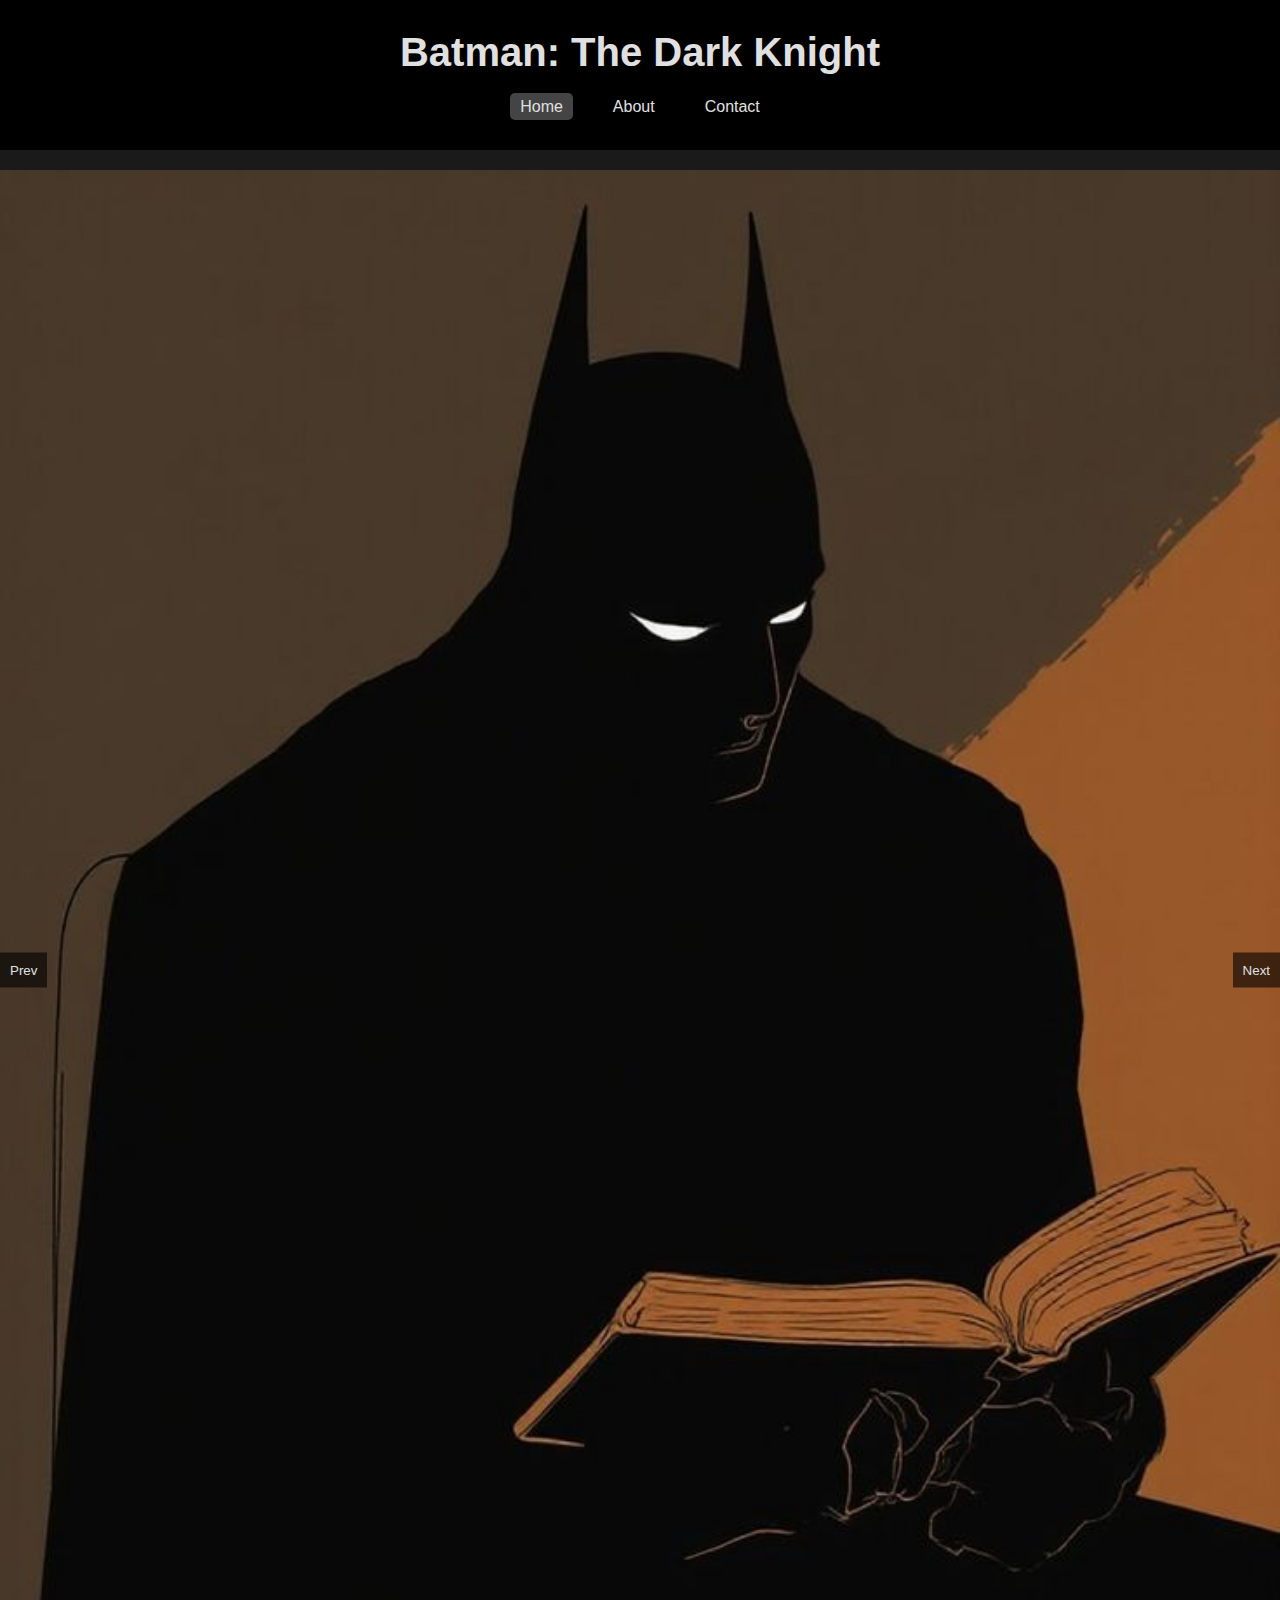
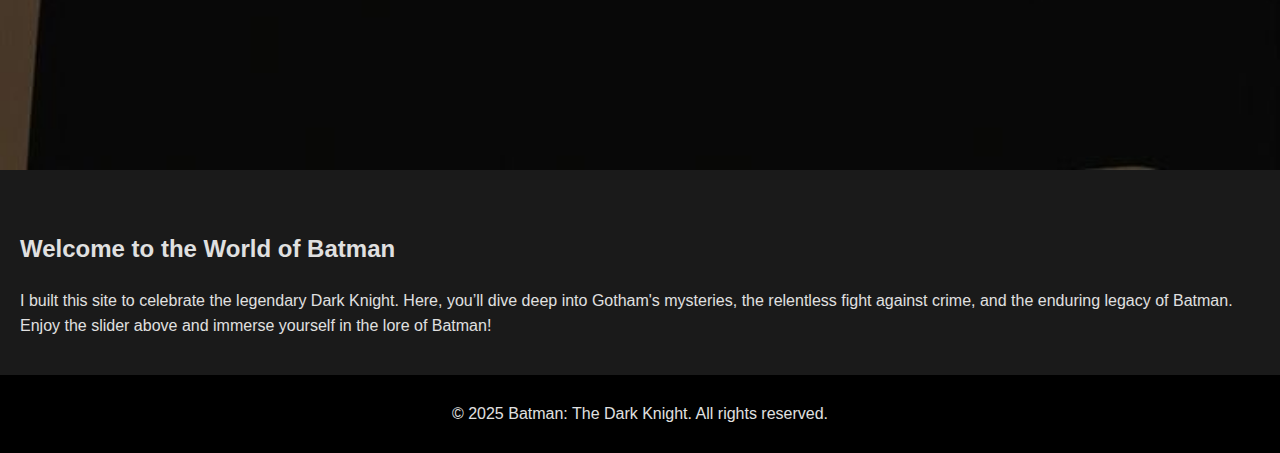
<file: index.html>
<!DOCTYPE html>
<html lang="en">
<head>
  <!-- I begin by defining the document type as HTML5 and setting the language to English -->
  <meta charset="UTF-8">
  <meta name="viewport" content="width=device-width, initial-scale=1.0">
  <!-- I change the title to reflect our Batman theme -->
  <title>Home - Batman: The Dark Knight</title>
  <!-- I include my external CSS file for styling -->
  <link rel="stylesheet" href="css/style.css">
</head>
<body>
  <!-- I set up a header that contains the site title and navigation menu -->
  <header>
    <h1>Batman: The Dark Knight</h1>
    <nav>
      <ul>
        <!-- I mark the Home link as active so you know which page you're on -->
        <li><a href="index.html" class="active">Home</a></li>
        <li><a href="about.html">About</a></li>
        <li><a href="contact.html">Contact</a></li>
      </ul>
    </nav>
  </header>

  <!-- I create an image slider showcasing three iconic images of Batman -->
  <section class="slider">
    <!-- Each image represents a different facet of Batman's persona -->
    <img src="images/batman1.jpg" alt="Batman in Action" class="slider-image active">
    <img src="images/batman2.jpg" alt="Batman on a Rooftop" class="slider-image">
    <img src="images/batman3.jpg" alt="Batman Investigating" class="slider-image">
    <!-- I add slider controls for manual navigation -->
    <div class="slider-controls">
      <button id="prev">Prev</button>
      <button id="next">Next</button>
    </div>
  </section>

  <!-- The main content of the home page introduces the Batman lore -->
  <main>
    <section>
      <h2>Welcome to the World of Batman</h2>
      <p>
        I built this site to celebrate the legendary Dark Knight. Here, you’ll dive deep into Gotham's mysteries, the relentless fight against crime, and the enduring legacy of Batman. Enjoy the slider above and immerse yourself in the lore of Batman!
      </p>
    </section>
  </main>

  <!-- I include a footer to complete the layout -->
  <footer>
    <p>&copy; 2025 Batman: The Dark Knight. All rights reserved.</p>
  </footer>

  <!-- I include my JavaScript file to power interactivity (slider and form validation) -->
  <script src="js/script.js"></script>
</body>
</html>
</file>
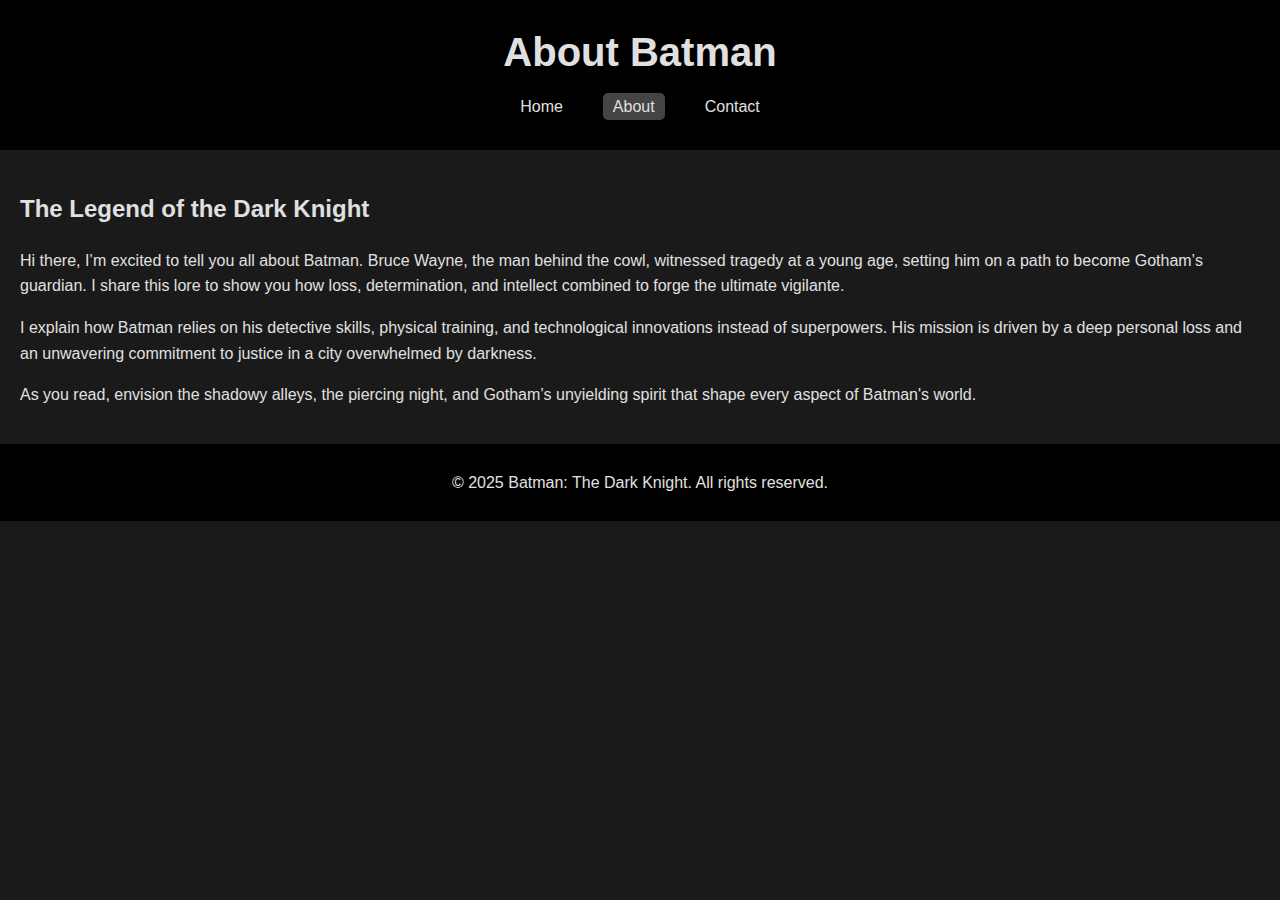
<file: about.html>
<!DOCTYPE html>
<html lang="en">
<head>
  <!-- I set up the document with the necessary meta tags and character encoding -->
  <meta charset="UTF-8">
  <meta name="viewport" content="width=device-width, initial-scale=1.0">
  <!-- I set an appropriate title to reflect that this page dives into Batman's story -->
  <title>About - Batman: The Dark Knight</title>
  <!-- I link to the same CSS stylesheet for consistency in styling -->
  <link rel="stylesheet" href="css/style.css">
</head>
<body>
  <!-- I set up the header; this time I mark the About link as active -->
  <header>
    <h1>About Batman</h1>
    <nav>
      <ul>
        <li><a href="index.html">Home</a></li>
        <li><a href="about.html" class="active">About</a></li>
        <li><a href="contact.html">Contact</a></li>
      </ul>
    </nav>
  </header>

  <!-- I use the main section to share Batman lore and background details -->
  <main>
    <section class="about-content">
      <h2>The Legend of the Dark Knight</h2>
      <p>
        Hi there, I’m excited to tell you all about Batman. Bruce Wayne, the man behind the cowl, witnessed tragedy at a young age, setting him on a path to become Gotham’s guardian. I share this lore to show you how loss, determination, and intellect combined to forge the ultimate vigilante.
      </p>
      <p>
        I explain how Batman relies on his detective skills, physical training, and technological innovations instead of superpowers. His mission is driven by a deep personal loss and an unwavering commitment to justice in a city overwhelmed by darkness.
      </p>
      <p>
        As you read, envision the shadowy alleys, the piercing night, and Gotham’s unyielding spirit that shape every aspect of Batman's world.
      </p>
    </section>
  </main>

  <!-- I add a footer to ensure every page has the same professional finish -->
  <footer>
    <p>&copy; 2025 Batman: The Dark Knight. All rights reserved.</p>
  </footer>

  <!-- I include the JavaScript file for any interactive needs -->
  <script src="js/script.js"></script>
</body>
</html>
</file>
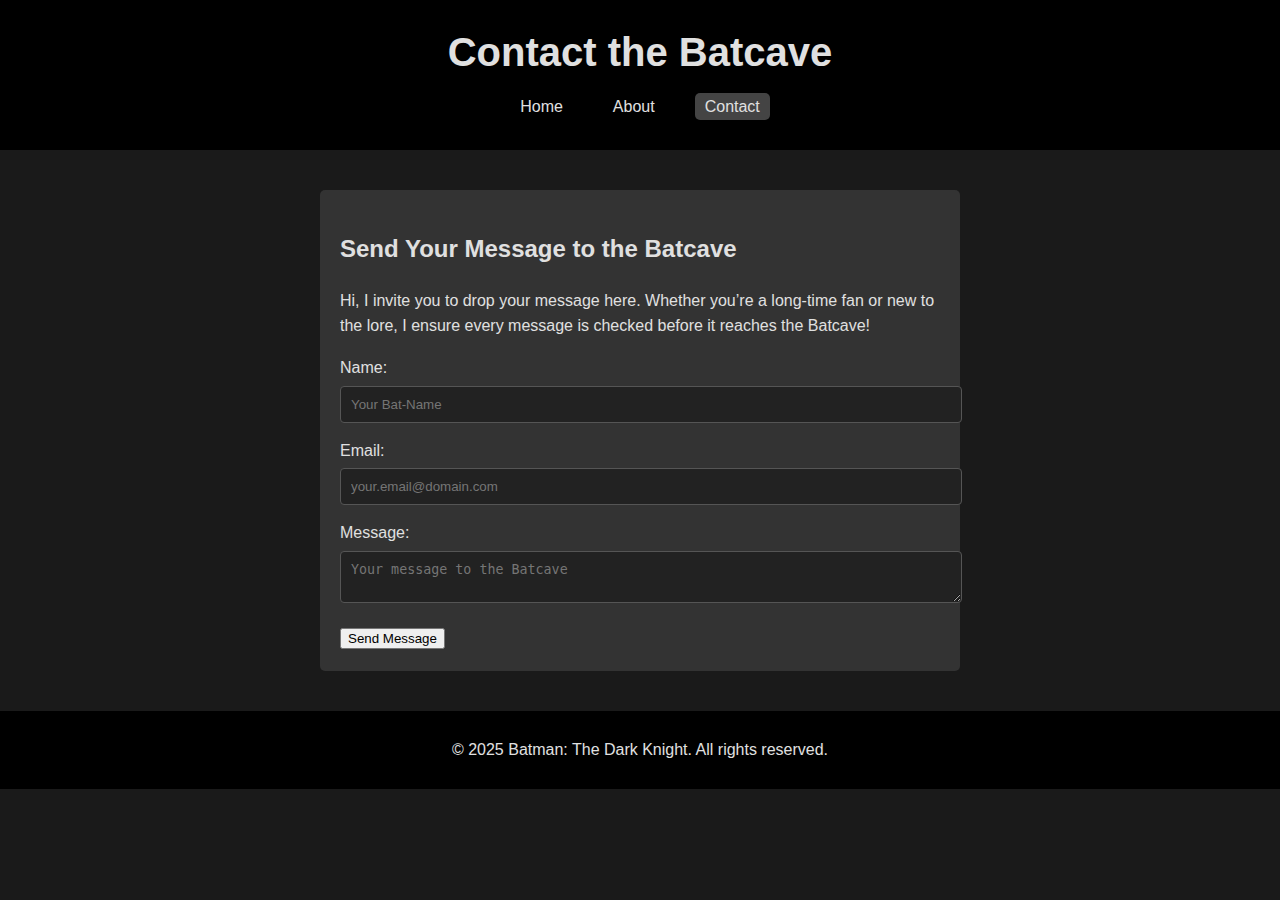
<file: contact.html>
<!DOCTYPE html>
<html lang="en">
<head>
  <!-- I declare the document type and set up the page's meta information -->
  <meta charset="UTF-8">
  <meta name="viewport" content="width=device-width, initial-scale=1.0">
  <!-- I title the page to invite users into the Batcave -->
  <title>Contact - Batman: The Dark Knight</title>
  <!-- I link to the shared CSS file for styling -->
  <link rel="stylesheet" href="css/style.css">
</head>
<body>
  <!-- I set up the header and navigation, marking Contact as the active page -->
  <header>
    <h1>Contact the Batcave</h1>
    <nav>
      <ul>
        <li><a href="index.html">Home</a></li>
        <li><a href="about.html">About</a></li>
        <li><a href="contact.html" class="active">Contact</a></li>
      </ul>
    </nav>
  </header>

  <!-- The main section holds a contact form inviting fans to reach out -->
  <main>
    <section class="contact-form-section">
      <h2>Send Your Message to the Batcave</h2>
      <p>
        Hi, I invite you to drop your message here. Whether you’re a long-time fan or new to the lore, I ensure every message is checked before it reaches the Batcave!
      </p>
      <form id="contactForm" novalidate>
        <!-- I start with a text input for the user's name -->
        <div class="form-group">
          <label for="name">Name:</label>
          <input type="text" id="name" name="name" required placeholder="Your Bat-Name">
        </div>

        <!-- Next, I include an email input for the visitor’s contact information -->
        <div class="form-group">
          <label for="email">Email:</label>
          <input type="email" id="email" name="email" required placeholder="your.email@domain.com">
        </div>

        <!-- I then add a textarea for the user's message -->
        <div class="form-group">
          <label for="message">Message:</label>
          <textarea id="message" name="message" required placeholder="Your message to the Batcave"></textarea>
        </div>

        <!-- The submit button finalizes the form -->
        <button type="submit">Send Message</button>
      </form>
      <!-- I provide a div to display form validation messages -->
      <div id="formMessage"></div>
    </section>
  </main>

  <!-- I include a footer for consistency across all pages -->
  <footer>
    <p>&copy; 2025 Batman: The Dark Knight. All rights reserved.</p>
  </footer>

  <!-- I link to my JavaScript file to enable the slider and form processing -->
  <script src="js/script.js"></script>
</body>
</html>
</file>
<file: css/style.css>
/* I begin by setting up global styles with a dark theme that suits Batman */
body {
  margin: 0;
  font-family: Arial, sans-serif;
  line-height: 1.6;
  background-color: #1a1a1a; /* A dark background for that Gotham vibe */
  color: #e0e0e0; /* Light-colored text for readability */
}

/* I style the header with a black backdrop and ample padding */
header {
  background: #000;
  color: #e0e0e0;
  padding: 20px 0;
}

/* I center the header title and boost its size for impact */
header h1 {
  text-align: center;
  margin: 0;
  font-size: 2.5em;
}

/* I create a horizontal navigation menu to guide users */
nav ul {
  display: flex;
  justify-content: center;
  list-style: none;
  padding: 0;
  margin: 10px 0;
}

/* I space out the navigation items for clarity */
nav ul li {
  margin: 0 15px;
}

/* I style the navigation links with a light color and add hover effects */
nav ul li a {
  color: #e0e0e0;
  text-decoration: none;
  padding: 5px 10px;
}

nav ul li a:hover,
nav ul li a.active {
  background: #444;
  border-radius: 5px;
}

/* I add padding around the main content for uniform spacing */
main {
  padding: 20px;
}

/* I design a responsive slider for the Batman images */
.slider {
  position: relative;
  max-width: 100%;
  margin: 20px auto;
  overflow: hidden;
}

/* I initially hide all slider images, using transitions for a smooth effect */
.slider img {
  width: 100%;
  display: none;
  transition: opacity 0.5s ease-in-out;
}

/* I show only the active slide */
.slider img.active {
  display: block;
  opacity: 1;
}

/* I position the slider controls (Prev/Next buttons) centrally */
.slider-controls {
  position: absolute;
  top: 50%;
  left: 0;
  right: 0;
  display: flex;
  justify-content: space-between;
  transform: translateY(-50%);
}

/* I give the slider buttons a semi-transparent look that fits the theme */
.slider-controls button {
  background: rgba(0, 0, 0, 0.6);
  color: #e0e0e0;
  border: none;
  padding: 10px;
  cursor: pointer;
}

/* I style the contact form section with a contrasting background */
.contact-form-section {
  max-width: 600px;
  margin: 20px auto;
  background: #333;
  padding: 20px;
  border-radius: 5px;
}

/* I space out each form group for clarity */
.form-group {
  margin-bottom: 15px;
}

/* I style form labels to be block elements with a bottom margin */
.form-group label {
  display: block;
  margin-bottom: 5px;
}

/* I ensure that the form inputs and textarea match the dark theme */
.form-group input,
.form-group textarea {
  width: 100%;
  padding: 10px;
  border: 1px solid #555;
  border-radius: 4px;
  background-color: #222;
  color: #e0e0e0;
}

/* I complete the page layout with a footer styled similarly to the header */
footer {
  background: #000;
  color: #e0e0e0;
  text-align: center;
  padding: 10px 0;
}

/* I add media queries to ensure the website is responsive on smaller screens */
@media (max-width: 768px) {
  nav ul {
    flex-direction: column;
  }
  
  .slider-controls button {
    padding: 8px;
  }
}
</file>
